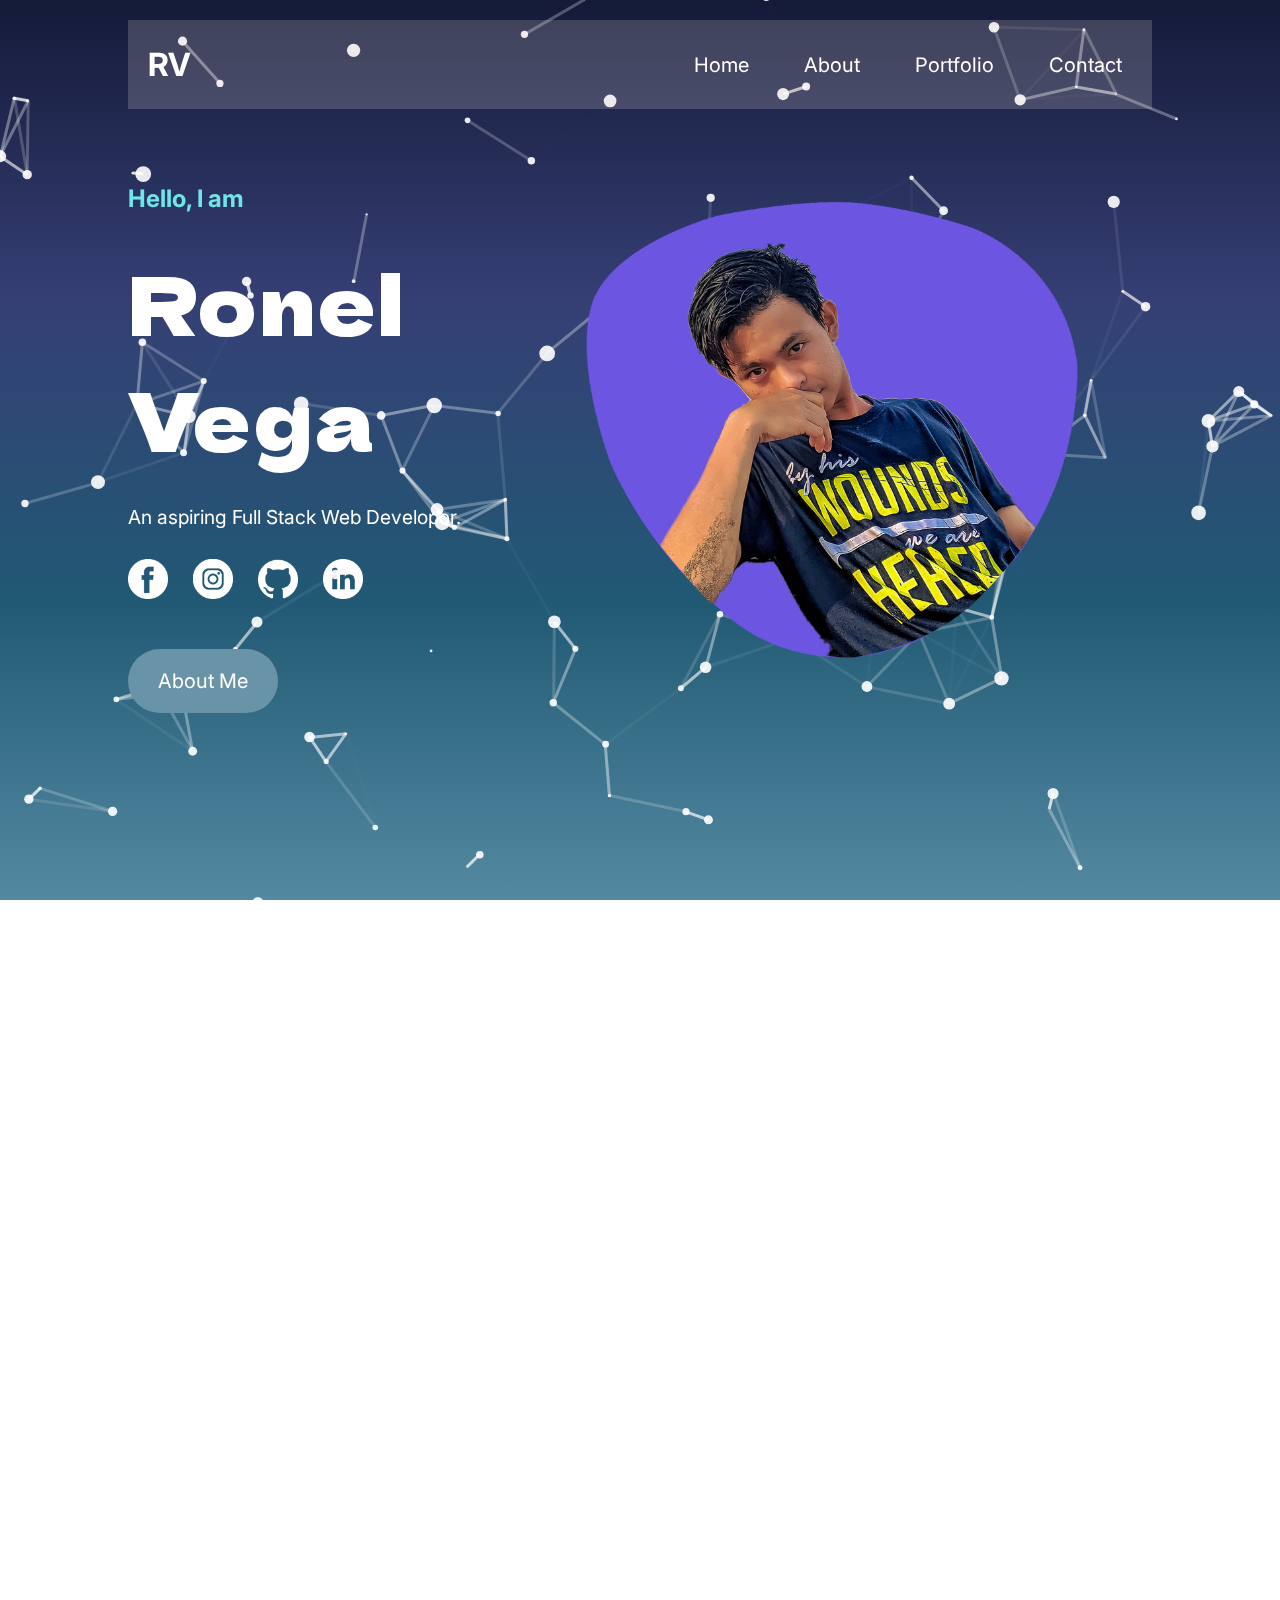
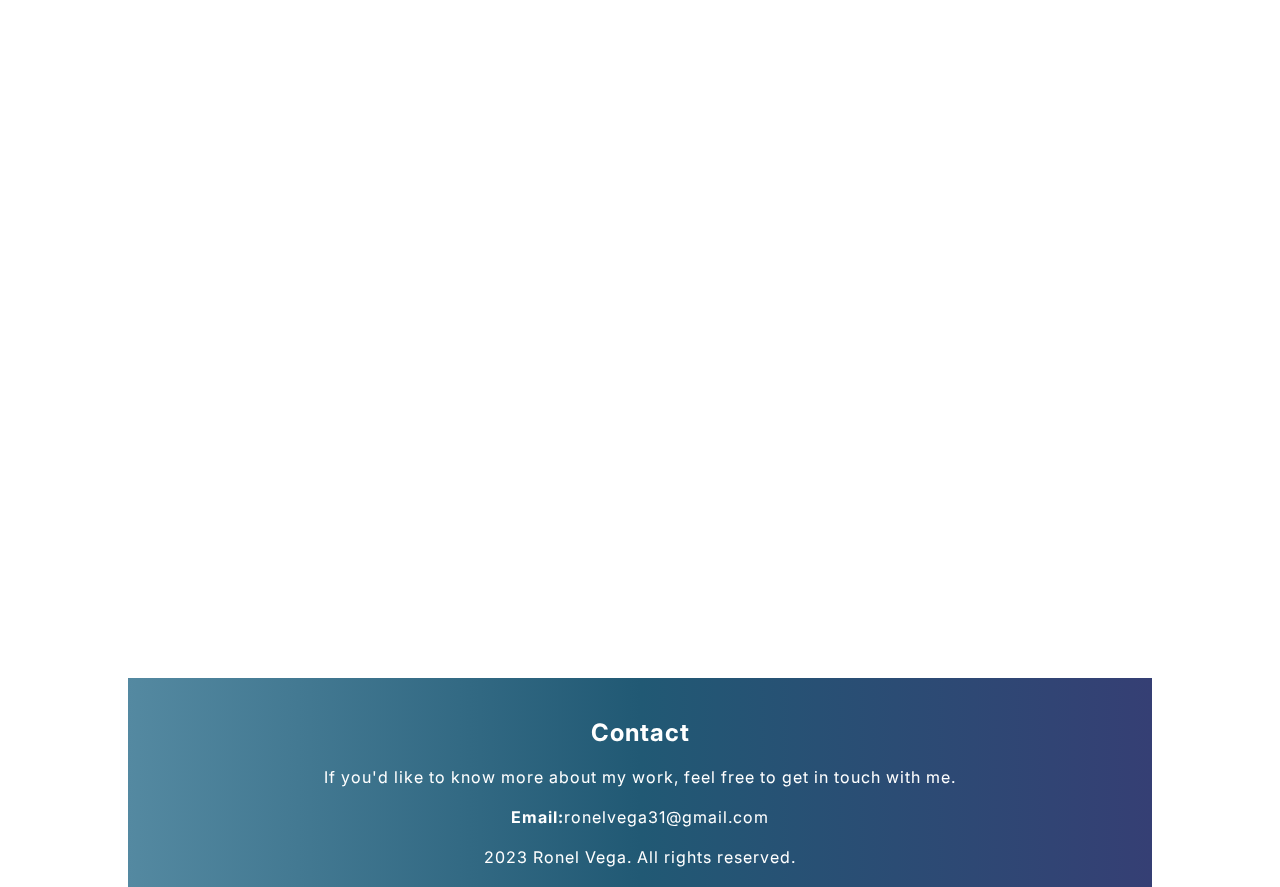
<file: index.html>
<!DOCTYPE html>
<html lang="en">
<head>
    <meta charset="UTF-8">
    <meta name="viewport" content="width=device-width, initial-scale=1.0">
    <title>Ronel's Portfolio</title>


    <link rel="stylesheet" href="style.css">




</head>

<body id="particles-js">

    <div class="container ">

      <header class="header">
        <a class="logo" href="">RV</a>
    
        <nav class="navbar">
            <a href="">Home</a>
            <a href="#aboutme">About</a>
            <a href="#gv102">Portfolio</a>
            <a href="#footerid">Contact</a>
        
        </nav>
      </header>

      <div class="title-container">

            <div class="card welcome-card ">
              <h2 class="hellos">Hello, I am</h2>
                <h1 class="hello">Ronel Vega</h1>
                <p class="aspiring">An aspiring Full Stack Web Developer.</p>


                <div class="contacts">

                  <a class="social" href=""><img src="images/facebook.png" alt="" width="40"></a>
                  <a class="social" href=""><img src="images/instagram.png" alt="" width="40"></a>
                  <a class="social" href=""><img src="images/github.png" alt="" width="40"></a>
                  <a class="social" href=""><img src="images/linkedin (1).png" alt="" width="40"></a>

                </div>


                <a href="#abt"><button id="aboutme" class="btn-portfolio" type="button">About Me</button></a>
            </div>
            <div class="card"><img class="my-pic" src="images/me.png" alt=""></div>
        </div>
         
          <div class="about-container reveal " id="abt">

            <div class="about-card">

              <img src="images/my-pic.jpg" alt="" width="500">
            </div>

            <div class="about-card">
              <p class="fullstack">An Aspiring Full Stack Web Developer</p>
              <h2 class="interest">I am interested in <span class="stack">Developing</span> and <span class="stack">Creating</span> Websites</h2>
              <p class="intro">
                Hello there! I'm a dedicated web developer currently pursuing
                Bachelor of Science in Computer Science at Mabini Colleges. Explore my portfolio projects to get 
                a glimpse of my passion and proficiency in the world of Computer Science!</p>
 
             <a href="#gv102"><button class="btn-portfolio portf" type="button">See my Portfolio</button></a>
            </div>
    
          </div>
        
        

         <p class="skill-text reveal">Skills</p>
          <div class="skills-card">
            <div class="skill reveal">
              <p class="skill-type">Development Platforms</p>
              <div class="cards">
                <div class="card-skill">
                  <img src="images/html5.svg" width="60px" alt="" />
                  <p class="skill-name">HTML</p>
                </div>
                <div class="card-skill">
                  <img src="images/css.svg" width="60px" alt="" />
                  <p class="skill-name">CSS</p>
                </div>
                <div class="card-skill">
                  <img
                    src="images/javascript-svgrepo-com.svg"
                    width="60px"
                    alt=""/>
                  <p class="skill-name">JavaScript</p>
                </div>
                <div class="card-skill">
                  <img src="images/jquery-svgrepo-com.svg" width="60px" alt="" />
                  <p class="skill-name">JQuery</p>
                </div>
                <div class="card-skill">
                  <img
                    src="images/tailwind-svgrepo-com.svg"
                    width="60px"
                    alt=""/>
                  <p class="skill-name">Tailwind</p>
                </div>
                <div class="card-skill">
                  <img
                    src="images/bootstrap-svgrepo-com.svg"
                    width="60px"
                    alt=""/>
                  <p class="skill-name">Bootstrap</p>
                </div>
                <div class="card-skill">
                  <img
                    src="images/logo-google-android-studio-svgrepo-com.svg"
                    width="60px"
                    alt=""/>
                  <p class="skill-name">Android Studio</p>
                </div>
                <div class="card-skill">
                  <img src="images/java-svgrepo-com.svg" width="60px" alt="" />
                  <p class="skill-name">Java</p>
                </div>
                <div class="card-skill">
                  <img
                    src="images/sql-file-format-svgrepo-com.svg"
                    width="60px"
                    alt=""/>
                  <p class="skill-name">SQL</p>
                </div>
              </div>
            </div>

            <div class="skill reveal">
              <p class="skill-type">Design Platforms</p>
              <div class="cards">
                <div class="card-skill">
                  <img
                    src="images/photoshop-svgrepo-com.svg"
                    width="60px"
                    alt=""/>
                  <p class="skill-name">Photoshop</p>
                </div>
                <div class="card-skill">
                  <img
                    src="images/illustrator-svgrepo-com.svg"
                    width="60px"
                    alt=""/>
                  <p class="skill-name">Illustrator</p>
                </div>
                <div class="card-skill">
                  <img
                    src="images/adobe-premierpro-svgrepo-com.svg"
                    width="60px"
                    alt=""/>
                  <p class="skill-name">Premiere</p>
                </div>
                <div class="card-skill">
                  <img src="images/canva-svgrepo-com.svg" width="60px" alt="" />
                  <p class="skill-name">Canva</p>
                </div>
                <div class="card-skill">
                  <img
                    src="images/vscode-fill-svgrepo-com.svg"
                    width="60px"
                    alt=""/>
                  <p class="skill-name">Visual Code</p>
                </div>
                <div class="card-skill">
                  <img src="images/figma-svgrepo-com.svg" width="60px" alt="" />
                  <p class="skill-name">Figma</p>
                </div>
              </div>
            </div>
          </div>
        </section>


        <section class="portfolio-section" id="gv102">

        <p class="skill-text reveal">GV 102: Graphics and Visual Computing 2</p>

          <div class="portfolio-container reveal">
            <div class="gallery">
              <img class="image-project" src="images/GV 102/Pre Assessment (Model Sheet)/IMG_20230822_105052.jpg" alt="">
              <p class="text-project">Model Sheet</p>
            </div>      
<!-- Pre Assessment (Model Sheet) -->
            <div class="gallery">
              <img class="image-project" src="images/GV 102/Drawing 101  Simplify Your Drawings/IMG_20230905_195605.jpg" alt="">
              <p class="text-project">Drawing 101 Simplify Your Drawings</p>
            </div>
        
<!-- DRAWING 101 -->
            <div class="gallery">
              <img class="image-project" src="images/GV 102/Drawing 101  Simplify Your Drawings/IMG_20230906_002928.jpg" alt="">
              <p class="text-project">Drawing 101 Proof Picture</p>
            </div>

            <div class="gallery">
              <img class="image-project" src="images/GV 102/Drawing 101  Simplify Your Drawings/IMG_20230906_003546.jpg" alt="">
              <p class="text-project">Drawing 101 Final Output</p>
            </div>

<!-- DRAWING 102 -->
            <div class="gallery">
              <img class="image-project" src="images/GV 102/Drawing 102  (Forms and Shapes)/IMG_20230913_124930.jpg" alt="">
              <p class="text-project">Drawing 102 (Forms and Shapes)</p>
            </div>
<!-- DRAWING 103 -->

            <div class="gallery">
              <img class="image-project" src="images/GV 102/drawing-realistic.png" alt="">
              <p class="text-project">Drawing 103 (Realistic Drawing) Final Output</p>
            </div>
<!--  bouncing ball -->
            <div class="gallery">
              <img class="image-project" src="images/GV 102/Digital Animation 102  Bouncing Ball/Picture1 (1).png" alt="">
              <p class="text-project">Bouncing Ball Screenshot</p>
            </div>

            <div class="gallery">
              <video class="image-project" controls>
                <source src="images/GV 102/Digital Animation 102  Bouncing Ball/Vega, Ronel G. Bouncing_Ball.mkv" type="video/mkv">
                <source src="images/GV 102/Digital Animation 102  Bouncing Ball/Vega, Ronel G. Bouncing_Ball.mkv" type="video/ogg">
               
              </video>
              <p class="text-project">Digital Animation 102 Bouncing Ball</p>
            </div>
<!-- WALK CYCLE -->

          <div class="gallery">
              <img class="image-project" src="images/GV 102/Digital Animation 103  WalkCycle/Picture1.png" alt="">
              <p class="text-project">WalkCycle Screenshot</p>
            </div>

            <div class="gallery">
              <video class="image-project" controls>
                <source src="images/GV 102/Digital Animation 103  WalkCycle/2023-10-14 23-27-13.mkv" type="video/mkv">
                <source src="images/GV 102/Digital Animation 103  WalkCycle/2023-10-14 23-27-13.mkv" type="video/ogg">
               
              </video>
              <p class="text-project">Digital Animation 103 WalkCycle</p>
            </div>

<!-- ILLUSTRATE A CHARACTER -->
            <div class="gallery">
              <img class="image-project" src="images/GV 102/Digital Animation 104  Illustrate a Character using a Specific Art style/Character Screenshot.png" alt="">
              <p class="text-project">Digital Animation 104 Screenshot</p>
            </div>

            <div class="gallery">
              <img class="image-project" src="images/GV 102/Digital Animation 104  Illustrate a Character using a Specific Art style/Character.png" alt="">
              <p class="text-project">Digital Animation 104 Screenshot Final Output</p>
            </div>

            <div class="gallery">
              <img class="image-project" src="images/GV 102/Digital Animation 104  Illustrate a Character using a Specific Art style/Inspiration Anime.png" alt="">
              <p class="text-project">Digital Animation 104 Screenshot Final Output</p>
            </div>
<!-- CHARACTER DESIGN -->
               <div class="gallery">
              <img class="image-project" src="images/GV 102/Digital Drawing 106  Character Design/Character.jpg" alt="">
              <p class="text-project">Digital Drawing 106 Character Design</p>
            </div>

<!-- CHARACTER -->
     <div class="gallery">
              <video class="image-project" controls>
                <source src="images/GV 102/360 CHARACTER.mkv" type="video/mkv">
                <source src="images/GV 102/360 CHARACTER.mkv" type="video/ogg">
               
              </video>
              <p class="text-project">360 Character Design</p>
            </div>            
          </div>
        </section>
        <div class="footer" id="footerid">
          <h2 class="contact-foot">Contact</h2>
          <p class="contact-foot">If you'd like to know more about my work, feel free to get in touch with me.</p>
          <p class="email"><strong>Email:</strong>ronelvega31@gmail.com</p>
        
          <p>2023 Ronel Vega. All rights reserved.</p>
        </div>
                   
</div>


<script src="index.js"></script>
  <script src="particles.js"></script>
  <script src="particle.js"></script>
</body>

</html>
</file>
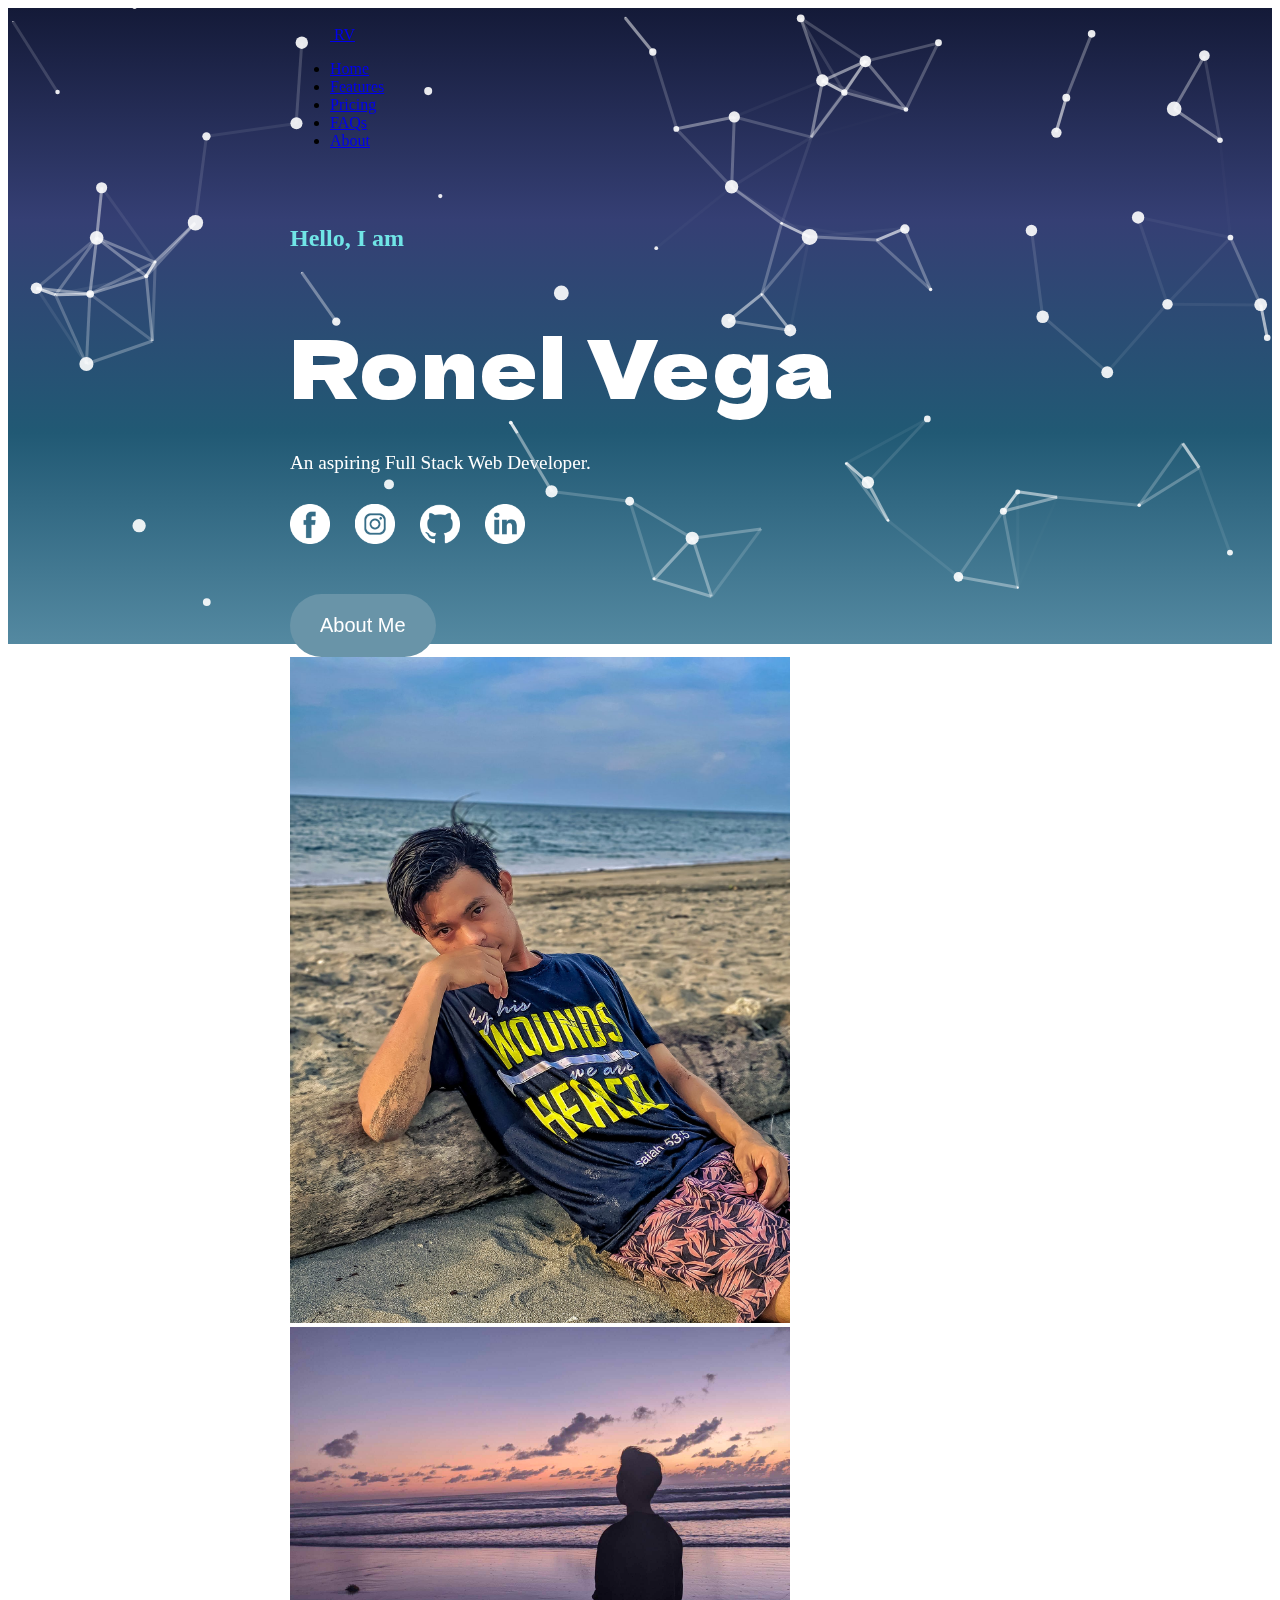
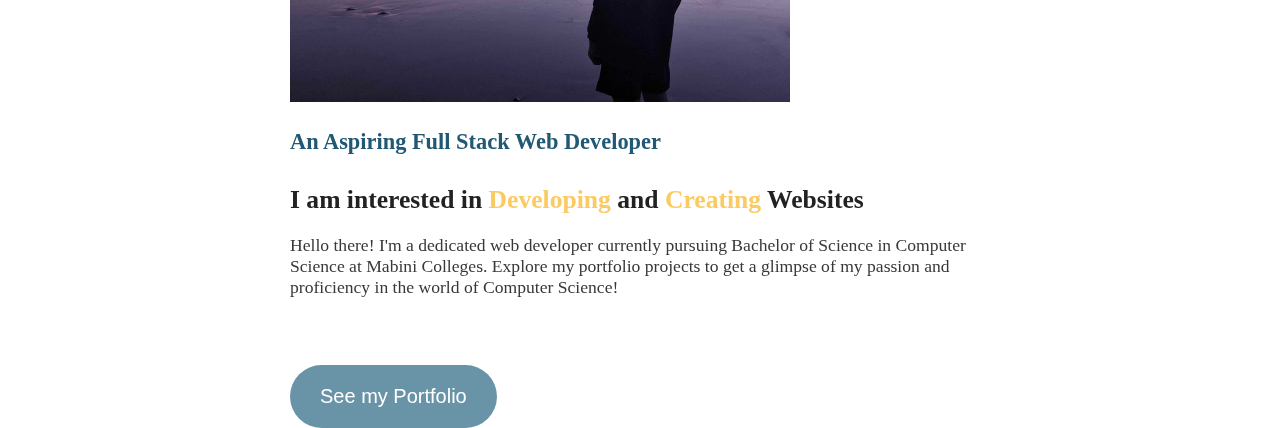
<file: portfolioi.html>
<!doctype html>
<html lang="en">
  <head>
    <meta charset="utf-8">
    <meta name="viewport" content="width=device-width, initial-scale=1">
    <title>Bootstrap demo</title>

    <link href="https://cdn.jsdelivr.net/npm/bootstrap@5.3.2/dist/css/bootstrap.min.css" rel="stylesheet" integrity="sha384-T3c6CoIi6uLrA9TneNEoa7RxnatzjcDSCmG1MXxSR1GAsXEV/Dwwykc2MPK8M2HN" crossorigin="anonymous">

    <link rel="stylesheet" href="portfolio.css">
  </head>

  <main id="particles-js">
  <body>


    <section class="backpart container">

        <header class="d-flex flex-wrap justify-content-center py-3 mb-4 border-bottom">
            <a href="/" class="d-flex align-items-center mb-3 mb-md-0 me-md-auto link-body-emphasis text-decoration-none">
              <svg class="bi me-2" width="40" height="32"><use xlink:href="#bootstrap"></use></svg>
              <span class="fs-4">RV</span>
            </a>
      
            <ul class="nav nav-pills">
              <li class="nav-item"><a href="#" class="nav-link active" aria-current="page">Home</a></li>
              <li class="nav-item"><a href="#" class="nav-link">Features</a></li>
              <li class="nav-item"><a href="#" class="nav-link">Pricing</a></li>
              <li class="nav-item"><a href="#" class="nav-link">FAQs</a></li>
              <li class="nav-item"><a href="#" class="nav-link">About</a></li>
            </ul>
          </header>

         
<!-- TITLE CONTAINER -->
            <div class="row">

                <!-- FIRST COLUMN -->
                <div class="col-md-6">
                    <h2 class="hellos">Hello, I am</h2>
                    <h1 class="hello">Ronel Vega</h1>
                     <p class="aspiring">An aspiring <span class="stack-text">Full Stack Web Developer</span>.</p>


          <div class="contacts">

            <a class="social" href=""><img src="images/facebook.png" alt="" width="40"></a>
            <a class="social" href=""><img src="images/instagram.png" alt="" width="40"></a>
            <a class="social" href=""><img src="images/github.png" alt="" width="40"></a>
            <a class="social" href=""><img src="images/linkedin (1).png" alt="" width="40"></a>
           
        </div>

        <button class="btn-portfolio" type="button">About Me</button>

                </div>
                <!-- SECOND COLUMN -->
                <div class="col-md-6">
                    <img class="my-pic" src="images/me.jpg" alt="">
                </div>
            </div>


            <!-- SECONT CONTAINER -->
            <div class="row second-container">
                <div class="col-md-6 col-sm-12">
                    <img src="images/my-pic.jpg" alt="" width="500">

                </div>

                <div class="col-md-6 col-sm-12">
                    <p class="fullstack">An Aspiring Full Stack Web Developer</p>
                    <h2 class="interest">I am interested in <span class="stack">Developing</span>  and  <span class="stack">Creating</span> Websites</h2>
                    <p class="intro">
                      Hello there! I'm a dedicated web developer currently pursuing
                      Bachelor of Science in Computer Science at Mabini Colleges. Explore my portfolio projects to get 
                      a glimpse of my passion and proficiency in the world of Computer Science!</p>
       
                    <button class="btn-portfolio portf" type="button">See my Portfolio</button>
                  

                </div>
            </div>

        
   

</section>

    <script src="https://cdn.jsdelivr.net/npm/bootstrap@5.3.2/dist/js/bootstrap.bundle.min.js" integrity="sha384-C6RzsynM9kWDrMNeT87bh95OGNyZPhcTNXj1NW7RuBCsyN/o0jlpcV8Qyq46cDfL" crossorigin="anonymous"></script>
    <script src="index.js"></script>
    <script src="particles.js"></script>
    <script src="particle.js"></script>

</body>
</main>
</html>
</file>
<file: style.css>
@import url('https://fonts.googleapis.com/css2?family=Dela+Gothic+One&family=Inter&family=Mukta&family=Quicksand:wght@400;700&display=swap');


html {
    scroll-behavior: smooth;
   
    
 
  }
  
  .reveal {
    position: relative;
    transform: translateY(150px);
    opacity: 0;
    transition: 1s all ease;
  }
  
  .reveal.active {
    transform: translateY(0);
    opacity: 1;
  }
*{
    margin: 0;
    padding: 0;
    font-family: 'Inter', sans-serif;
    
}

body{
    display: flex;
    flex-direction: column;
    align-items: center;
    background-repeat: no-repeat;
    background-image: linear-gradient(#141a38,#353F74,#215974, #5489a1);
 
}


#particles-js{
    width: 100%;
    height: 100vh;
    
}

h1{
    font-size: 5rem;
    letter-spacing: 3px;
    margin-bottom: 30px;
    font-family: 'Dela Gothic One', sans-serif;
    font-weight: 200;
    color: white;
    
  
}

.header{
    
    display: flex;
    justify-content: space-between;
    font-family: 'Mukta', sans-serif;
   width: 100%;
   background-color: #fff1e92f;
   font-size: 20px;
   align-items: center;
   padding: 25px 0 25px;
   
}

.logo{

    text-decoration: none;
    font-size: 32px;
    color: #ffffff;
    font-weight: 700;
    margin-left: 20px;
   
}

.navbar a{
  color: white;
    position: relative;
    text-decoration: none; 
    margin-left: 20px;
    margin-right: 30px;
    color: rgb(255, 255, 255);

}

.navbar a::before{
    content: '';
    position: absolute;
    top: 100%;
    left: 0;
    width: 0%;
    height: 10%;
    transition: 0.3s ease-in-out;
    background: #ffffff;

}
.navbar a:hover:before{
    width: 100%;
   
}

.hellos{
  color: #70E5E6;
  margin-top: 75px;
  margin-bottom: 30px;
}

.aspiring{
  font-size: 1.2rem;
  margin-bottom: 30px;
  color: white;
}
.container{

    display: flex;
    justify-content: center;
    width: 80%; 
  max-width: 1300px; 
  margin: 20px auto; 
    position: absolute;
    flex-direction: column;
    

}

.title-container{
    
    display: flex;
    justify-content: space-between;
    
   
}

.stack-text{
color: #70E5E6;
}

.welcome{
    font-size: 20px;
   
}

.card h3{
    margin-bottom: 20px;
}

.card{
    max-width: 1000px;
    
}

.my-pic{
    width: 500px;
    margin-right: 70px;
    
}

.contact-foot{
  margin: 20px auto 20px;
}

.email{
  margin-bottom: 20px;
}



.btn-portfolio{
    font-size: 20px;
    padding: 20px 30px 20px;
    border-radius: 50px;
    margin-top: 50px;
    border-style: none;
    background-color: #6994A8;
    color: #ffffff;
}

.btn-portfolio:hover{
    background-color: #3e697c;
    color: #000000;
    cursor: pointer;
}

#fullpage {
  display: none;
  position: absolute;
  z-index: 9999;
  top: 0;
  left: 0;
  width: 100vw;
  height: 100vh;
  background-size: contain;
  background-repeat: no-repeat no-repeat;
  background-position: center center;
  background-color: black;
}

.gallery img {
  width: 100%;
  height: 100%;
  object-fit: cover;
  align-content: center;
  object-position: center;
  transition: transform ease-in-out 0.5s;
  cursor: pointer;
  
}

.zoom {
  z-index: 1;
  transform: scale(1.5);
  display: block;
  margin-left: auto;
  margin-right: auto;
}


.skills-card {
    display: flex;
    justify-content: space-between;
  }
  .drum-image {
    width: 250px;
    height: 200px;
    margin-right: 20px;
    border-radius: 10px;
  }
  
  .title-card {
    height: 800px;
    display: flex;
    flex-direction: column;
    justify-content: center;
  }
  
  .skill-text {
    max-width: 1440px;
   margin-top: 150px;
   margin-bottom: 40px;
    font-size: 2rem;

  }
  
  .skill {
    display: flex;
    flex-direction: column;
    max-width: 550px;
    gap: 15px;
  }
  
  .skill-type {
    font-size: 1.2rem;
  }
  
  .cards {
    display: grid;
    grid-template-columns: repeat(5, 1fr);
    gap: 10px;
  }
  
  .card-skill {
    display: flex;
    flex-direction: column;
    align-items: center;
    text-align: center;
    font-size: 1rem;
    gap: 5px;
  }

  .skill-text{
    color: black;
  }
  .skill-type{
    color: black;
  }
  .skill-name{
    color: black;
  }
 
  a{
    text-decoration: none;

  }

  .contact-text{
    margin-bottom: 20px;
    
  }

  .contacts{
    display: flex;
    
  }

  .social{
    display: flex;
    align-items: center;
   margin-right: 25px;
  
   
  }

 
  .about-container{
    display: flex;
    gap: 50px;
    margin: 300px auto 0;
  }

  .stack{
    color: #FBCA62;
  }

  .fullstack{
    
    color: #215974;
    font-size: 1.4rem;
    margin-bottom: 30px;
    font-weight: bold;
  }

  .interest{
   font-weight: bolder;
    font-size: 1.6rem;
    color: rgb(34, 34, 34);
    margin-bottom: 20px;
    
  
  }

  .intro{
    color: rgb(56, 56, 56);
   margin-top: 20px;
   font-size: 1.1rem;
  }

  .social:hover{

    background-color: black;
    border-radius: 50px;
    
  }
  



@media(max-width:950px) {

  #particles-js{
    width: 100%;
    height: max-content;
    
}
  

    .my-pic{
        display: none;
    
    }

    .container{
        width: 100%;
    }
    .title-container{
        flex-direction: column-reverse;
    }

    .skills-card{
        flex-direction: column;
      }
    
      .welcome{
        color: black;
      }
      .hello{
        color: black;
      }
}

.portfolio-container{

  display: grid;
  grid-template-columns: repeat(auto-fill, minmax(300px,1fr));
  grid-template-rows: 300px 300px;
  row-gap: 60px;
  column-gap: 10px;
}



.image-project{
  width: 100%;
  height: 100%;
  max-width: 400px;
  max-height: 260px;
  transition: transform .2s ease-in-out; 
  border-radius: 10px;
  
}

.image-project:hover{
  transform: scale(1.5);
 
}



.text-project{
  text-align: center;
  font-size: 22px;

}

.footer{
  background-image: linear-gradient(to left,#353F74,#215974, #5489a1);
margin-top:150px;
  height: auto; 
  padding: 20px;
  text-align: center;
  color: white;
 letter-spacing: 1px;
 
}
</file>
<file: portfolio.css>
@import url('https://fonts.googleapis.com/css2?family=Dela+Gothic+One&family=Inter&family=Mukta&family=Quicksand:wght@400;700&display=swap');


main{
    background-color: #000000;
    background-repeat: no-repeat;
    background-image: linear-gradient(#141a38, #353F74,#215974, #5489a1);
 
}


.backpart{
    position: absolute;
   
    left: 50%;
    transform: translate(-50%);
    

}
.stack{
    color: #FBCA62;
  }

  .interest{
    font-weight: bolder;
     font-size: 1.6rem;
     color: rgb(34, 34, 34);
     margin-bottom: 20px;
   }

   .intro{
    color: rgb(56, 56, 56);
   margin-top: 20px;
   font-size: 1.1rem;
  }


.hello{
    font-size: 5rem;
    letter-spacing: 3px;
    margin-bottom: 30px;
    font-family: 'Dela Gothic One', sans-serif;
    font-weight: 200;
    color: white;
}


.hellos{
    color: #70E5E6;
    margin-top: 75px;
    margin-bottom: 30px;
    min-width: 700px;
  }

  .aspiring{
    font-size: 1.2rem;
    margin-bottom: 30px;
    color: white;
  }

  .contacts{
    display: flex;
    
  }

  .social{
    display: flex;
    align-items: center;
   margin-right: 25px;
  
   
  }
  .fullstack{
    
    color: #215974;
    font-size: 1.4rem;
    margin-bottom: 30px;
    font-weight: bold;
  }


  .btn-portfolio{
    font-size: 20px;
    padding: 20px 30px 20px;
    border-radius: 50px;
    margin-top: 50px;
    border-style: none;
    background-color: #6994A8;
    color: #ffffff;
    width: max-content;
}




.btn-portfolio:hover{
    background-color: #3e697c;
    color: #000000;
    cursor: pointer;
}

.my-pic{
 width: 100%;
 max-height: 700px;
 max-width: 500px;
}



.title-container{
   
   
    display: flex;
    

}
</file>
